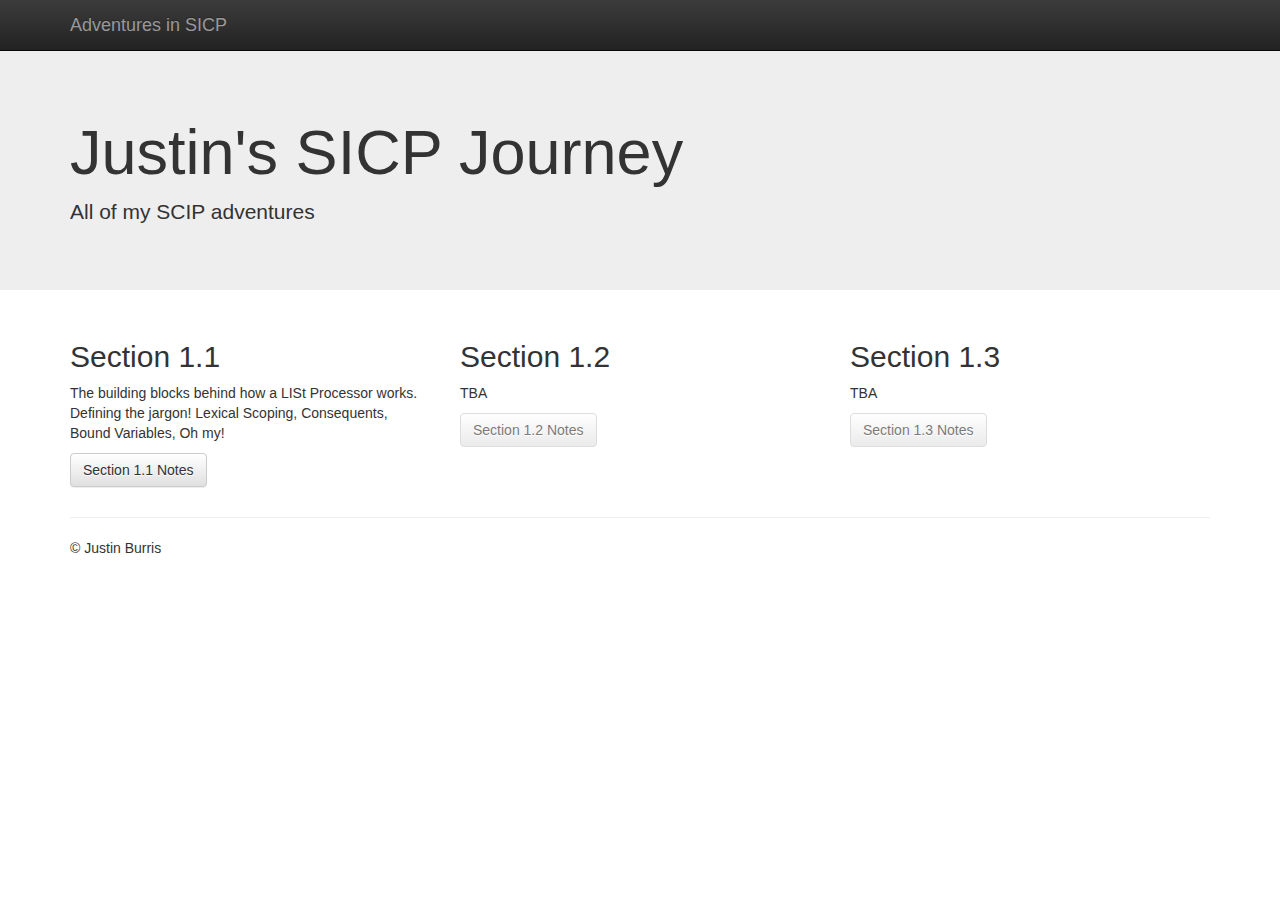
<file: index.html>
<!DOCTYPE html>
<!--[if lt IE 7]>      <html class="no-js lt-ie9 lt-ie8 lt-ie7"> <![endif]-->
<!--[if IE 7]>         <html class="no-js lt-ie9 lt-ie8"> <![endif]-->
<!--[if IE 8]>         <html class="no-js lt-ie9"> <![endif]-->
<!--[if gt IE 8]><!--> <html class="no-js"> <!--<![endif]-->
    <head>
        <meta charset="utf-8">
        <meta http-equiv="X-UA-Compatible" content="IE=edge,chrome=1">
        <title></title>
        <meta name="description" content="">
        <meta name="viewport" content="width=device-width, initial-scale=1">

        <link rel="stylesheet" href="css/bootstrap.min.css">
        <style>
            body {
                padding-top: 50px;
                padding-bottom: 20px;
            }
        </style>
        <link rel="stylesheet" href="css/bootstrap-theme.min.css">
        <link rel="stylesheet" href="css/main.css">

        <script src="js/vendor/modernizr-2.6.2-respond-1.1.0.min.js"></script>
    </head>
    <body>
        <!--[if lt IE 7]>
            <p class="browsehappy">You are using an <strong>outdated</strong> browser. Please <a href="http://browsehappy.com/">upgrade your browser</a> to improve your experience.</p>
        <![endif]-->
    <div class="navbar navbar-inverse navbar-fixed-top" role="navigation">
      <div class="container">
        <div class="navbar-header">
          <button type="button" class="navbar-toggle" data-toggle="collapse" data-target=".navbar-collapse">
            <span class="sr-only">Toggle navigation</span>
            <span class="icon-bar"></span>
            <span class="icon-bar"></span>
            <span class="icon-bar"></span>
          </button>
          <a class="navbar-brand" href="#">Adventures in SICP</a>
        </div>
      </div>
    </div>

    <!-- Main jumbotron for a primary marketing message or call to action -->
    <div class="jumbotron">
      <div class="container">
        <h1>Justin's SICP Journey</h1>
        <p>All of my SCIP adventures</p>
      </div>
    </div>

    <div class="container">
      <!-- Example row of columns -->
      <div class="row">
        <div class="col-md-4">
          <h2>Section 1.1</h2>
          <p>The building blocks behind how a LISt Processor works. Defining the jargon! Lexical Scoping, Consequents, Bound Variables, Oh my!</p>
          <p><a class="btn btn-default" href="1.1.html" role="button">Section 1.1 Notes</a></p>
        </div>
        <div class="col-md-4">
          <h2>Section 1.2</h2>
          <p>TBA</p>
          <p><a class="btn btn-default" href="#" role="button" disabled="disabled">Section 1.2 Notes</a></p>
       </div>
        <div class="col-md-4">
          <h2>Section 1.3</h2>
          <p>TBA</p>
          <p><a class="btn btn-default" href="#" role="button" disabled="disabled">Section 1.3 Notes</a></p>
        </div>
      </div>

      <hr>

      <footer>
        <p>&copy; Justin Burris</p>
      </footer>
    </div> <!-- /container -->        <script src="//ajax.googleapis.com/ajax/libs/jquery/1.11.1/jquery.min.js"></script>
        <script>window.jQuery || document.write('<script src="js/vendor/jquery-1.11.1.min.js"><\/script>')</script>

        <script src="js/vendor/bootstrap.min.js"></script>

        <script src="js/main.js"></script>

        <!-- Google Analytics: change UA-XXXXX-X to be your site's ID. -->
        <script>
            (function(b,o,i,l,e,r){b.GoogleAnalyticsObject=l;b[l]||(b[l]=
            function(){(b[l].q=b[l].q||[]).push(arguments)});b[l].l=+new Date;
            e=o.createElement(i);r=o.getElementsByTagName(i)[0];
            e.src='//www.google-analytics.com/analytics.js';
            r.parentNode.insertBefore(e,r)}(window,document,'script','ga'));
            ga('create','UA-XXXXX-X');ga('send','pageview');
        </script>
    </body>
</html>
</file>
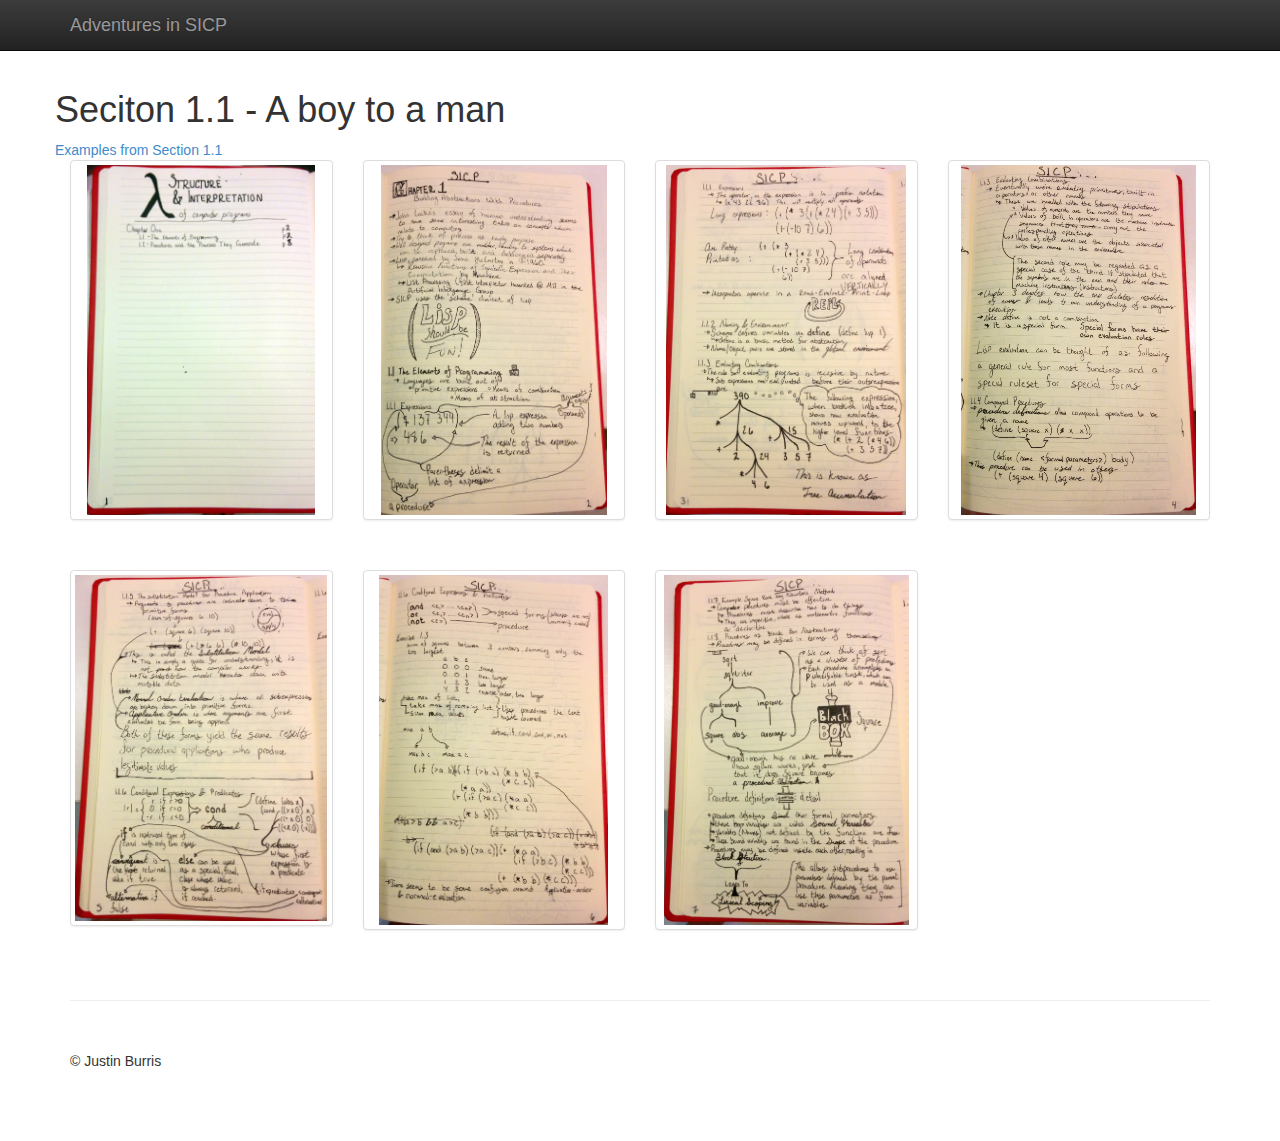
<file: 1.1.html>
<!DOCTYPE html>
<!--[if lt IE 7]>      <html class="no-js lt-ie9 lt-ie8 lt-ie7"> <![endif]-->
<!--[if IE 7]>         <html class="no-js lt-ie9 lt-ie8"> <![endif]-->
<!--[if IE 8]>         <html class="no-js lt-ie9"> <![endif]-->
<!--[if gt IE 8]><!--> <html class="no-js"> <!--<![endif]-->
    <head>
        <meta charset="utf-8">
        <meta http-equiv="X-UA-Compatible" content="IE=edge,chrome=1">
        <title></title>
        <meta name="description" content="">
        <meta name="viewport" content="width=device-width, initial-scale=1">

        <link rel="stylesheet" href="css/bootstrap.min.css">
        <style>
            body {
                padding-top: 50px;
                padding-bottom: 20px;
            }
        </style>
        <link rel="stylesheet" href="css/bootstrap-theme.min.css">
        <link rel="stylesheet" href="css/main.css">
        <link rel="stylesheet" href="css/thumbnail-gallery.css">
        <link rel="stylesheet" href="css/chapter.css">

        <script src="js/vendor/modernizr-2.6.2-respond-1.1.0.min.js"></script>
    </head>
    <body>
        <!--[if lt IE 7]>
            <p class="browsehappy">You are using an <strong>outdated</strong> browser. Please <a href="http://browsehappy.com/">upgrade your browser</a> to improve your experience.</p>
        <![endif]-->
    <div class="navbar navbar-inverse navbar-fixed-top" role="navigation">
      <div class="container">
        <div class="navbar-header">
          <button type="button" class="navbar-toggle" data-toggle="collapse" data-target=".navbar-collapse">
            <span class="sr-only">Toggle navigation</span>
            <span class="icon-bar"></span>
            <span class="icon-bar"></span>
            <span class="icon-bar"></span>
          </button>
          <a class="navbar-brand" href="#">Adventures in SICP</a>
        </div>
      </div>
    </div>

    <div class="container">
      <!-- Example row of columns -->
      <div class="row">
        <h1>Seciton 1.1 - A boy to a man</h1>
      </div>
    </div>

    <div class="container">
      <div class="row">
        <a href="ch1/exercise1.1.scm">Examples from Section 1.1</a>
      </div>
      <div class="row">

        <div class="col-lg-3 col-md-4 col-xs-6 thumb">
          <a class="thumbnail" href="ch1/00-Index.jpg">
            <img class="img-responsive" src="ch1/00-Index.jpg" alt="">
          </a>
        </div>
        <div class="col-lg-3 col-md-4 col-xs-6 thumb">
          <a class="thumbnail" href="ch1/01-Chapter_1.jpg">
            <img class="img-responsive" src="ch1/01-Chapter_1.jpg" alt="">
          </a>
        </div>
        <div class="col-lg-3 col-md-4 col-xs-6 thumb">
          <a class="thumbnail" href=ch1/02-Section_1.1.1.jpg"">
            <img class="img-responsive" src="ch1/02-Section_1.1.1.jpg" alt="">
          </a>
        </div>
        <div class="col-lg-3 col-md-4 col-xs-6 thumb">
          <a class="thumbnail" href="ch1/03-Section_1.1.3.jpg">
            <img class="img-responsive" src="ch1/03-Section_1.1.3.jpg" alt="">
          </a>
        </div>
        <div class="col-lg-3 col-md-4 col-xs-6 thumb">
          <a class="thumbnail" href="ch1/04-Section_1.1.5.jpg">
            <img class="img-responsive" src="ch1/04-Section_1.1.5.jpg" alt="">
          </a>
        </div>
        <div class="col-lg-3 col-md-4 col-xs-6 thumb">
          <a class="thumbnail" href="ch1/05-Section_1.1.6.jpg">
            <img class="img-responsive" src="ch1/05-Section_1.1.6.jpg" alt="">
          </a>
        </div>
        <div class="col-lg-3 col-md-4 col-xs-6 thumb">
          <a class="thumbnail" href="ch1/06-Section_1.1.7.jpg">
            <img class="img-responsive" src="ch1/06-Section_1.1.7.jpg" alt="">
          </a>
        </div>
      </div>
      <hr>

      <footer>
        <p>&copy; Justin Burris</p>
      </footer>
    </div> <!-- /container -->        <script src="//ajax.googleapis.com/ajax/libs/jquery/1.11.1/jquery.min.js"></script>
        <script>window.jQuery || document.write('<script src="js/vendor/jquery-1.11.1.min.js"><\/script>')</script>

        <script src="js/vendor/bootstrap.min.js"></script>

        <script src="js/main.js"></script>

        <!-- Google Analytics: change UA-XXXXX-X to be your site's ID. -->
        <script>
            (function(b,o,i,l,e,r){b.GoogleAnalyticsObject=l;b[l]||(b[l]=
            function(){(b[l].q=b[l].q||[]).push(arguments)});b[l].l=+new Date;
            e=o.createElement(i);r=o.getElementsByTagName(i)[0];
            e.src='//www.google-analytics.com/analytics.js';
            r.parentNode.insertBefore(e,r)}(window,document,'script','ga'));
            ga('create','UA-XXXXX-X');ga('send','pageview');
        </script>
    </body>
</html>
</file>
<file: css/main.css>
/* ==========================================================================
   Author's custom styles
   ========================================================================== */
</file>
<file: css/chapter.css>
a.thumbnail img {
  max-height: 350px;
}
</file>
<file: css/thumbnail-gallery.css>
/*!
 * Start Bootstrap - Thumbnail Gallery HTML Template (http://startbootstrap.com)
 * Code licensed under the Apache License v2.0.
 * For details, see http://www.apache.org/licenses/LICENSE-2.0.
 */

body {
    padding-top: 70px; /* Required padding for .navbar-fixed-top. Change if height of navigation changes. */
}

.thumb {
    margin-bottom: 30px;
}

footer {
    margin: 50px 0;
}
</file>
